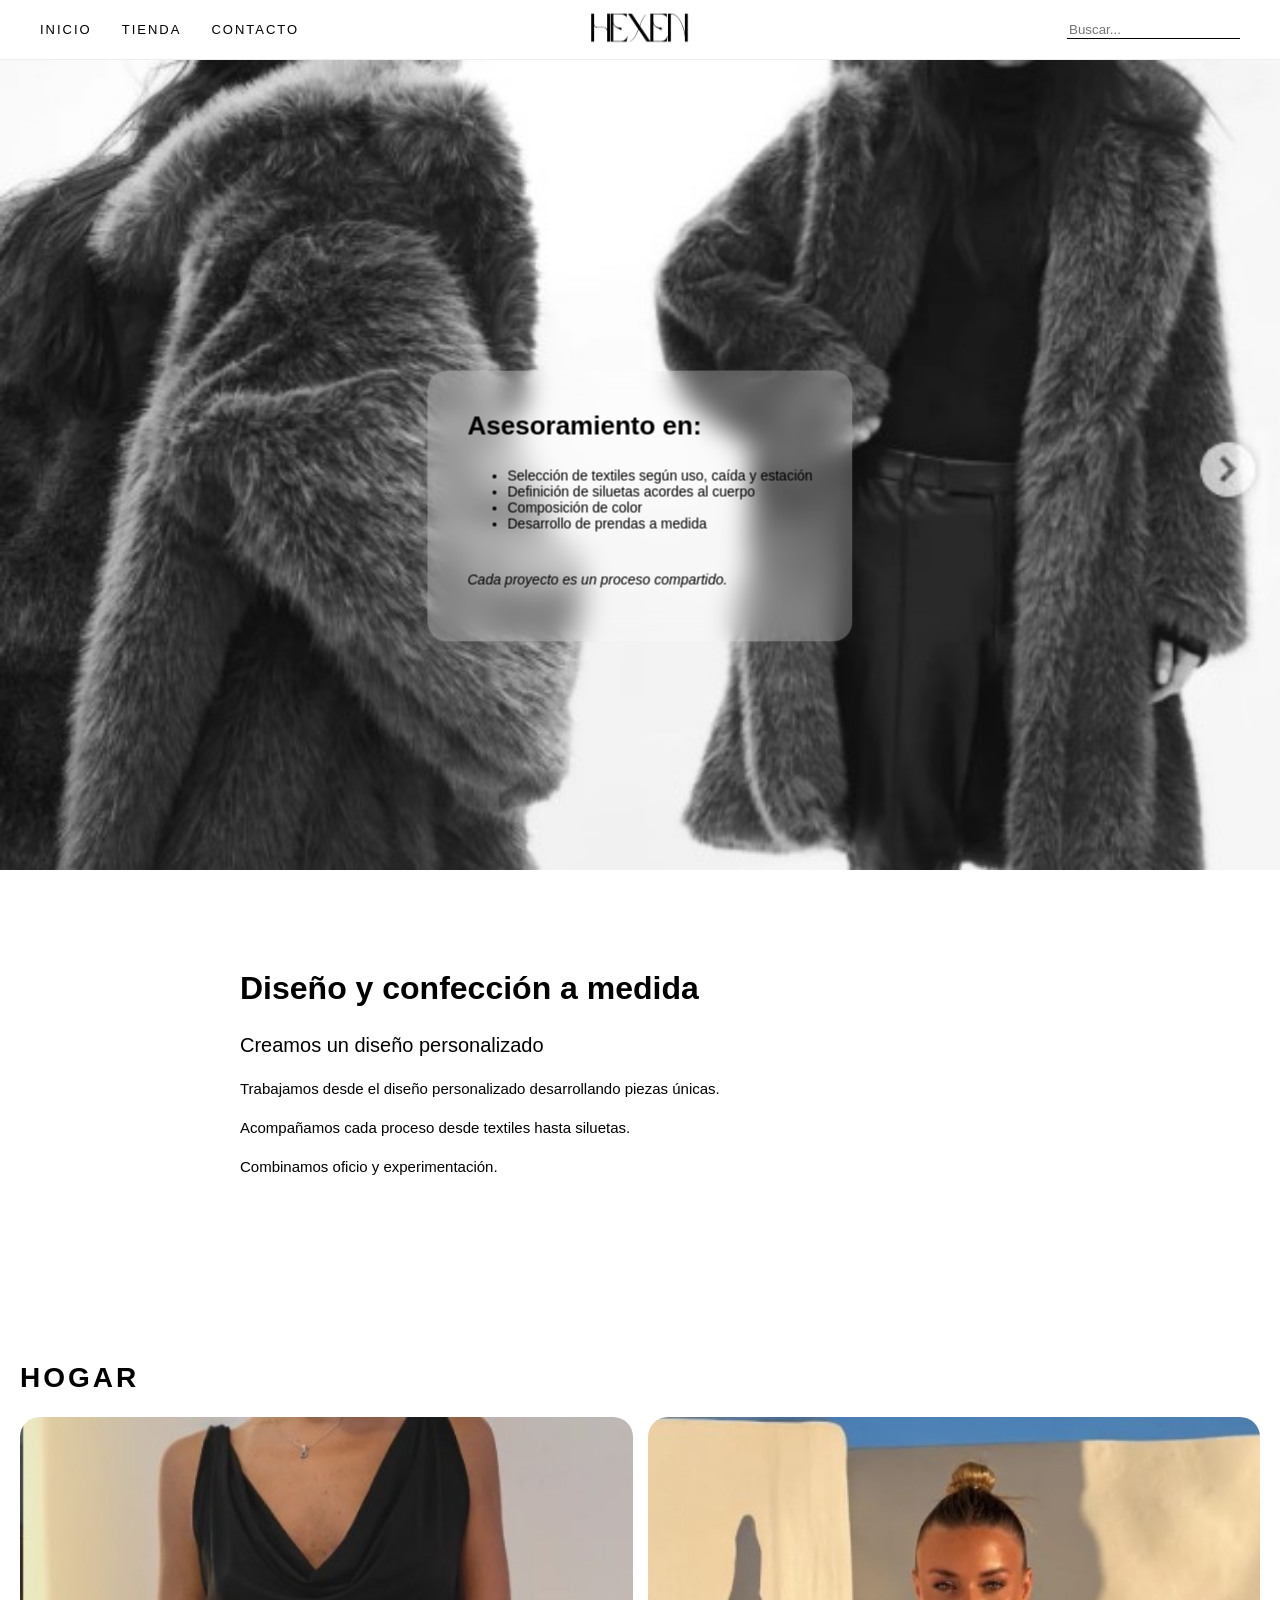
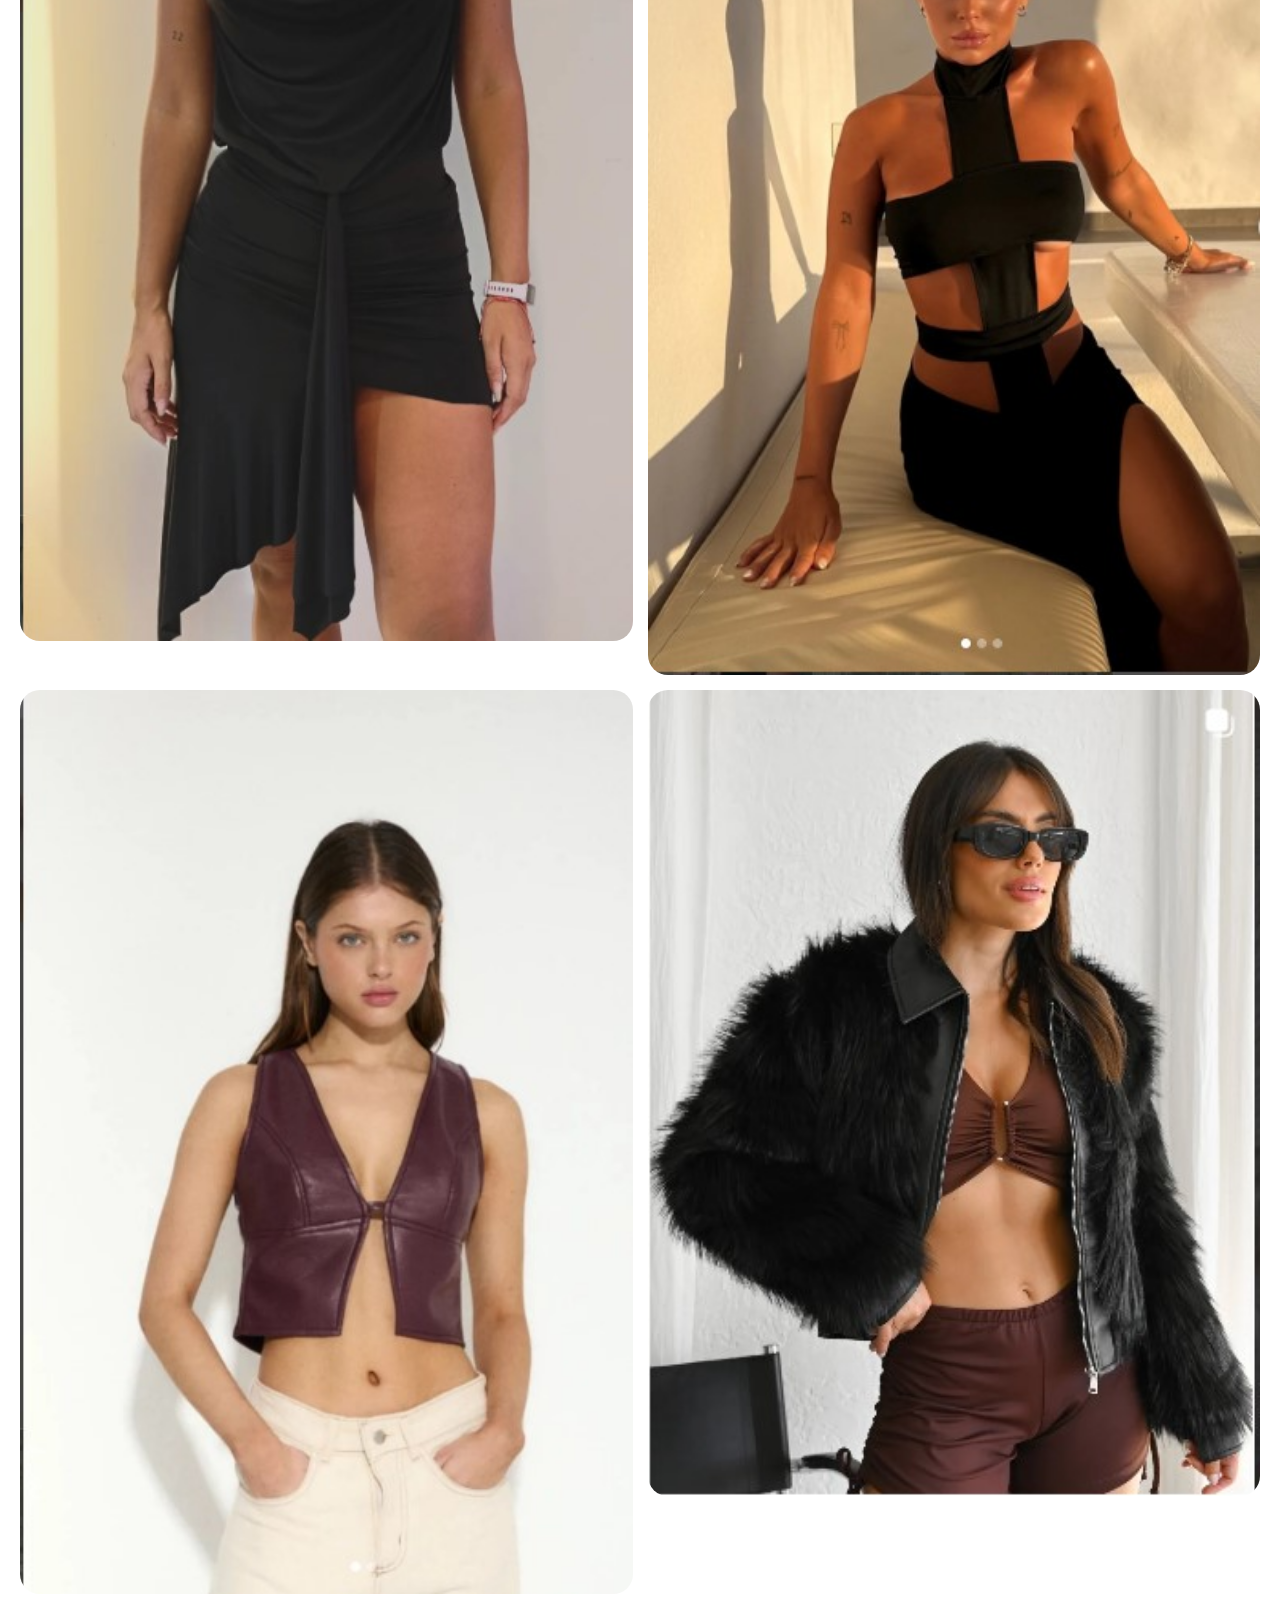
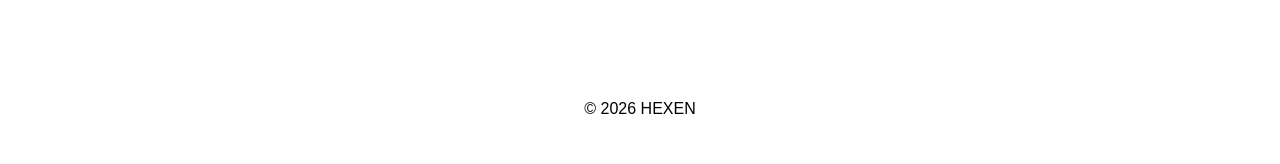
<file: index.html>
<!DOCTYPE html>
<html lang="es">
<head>
  <meta charset="UTF-8">
  <meta name="viewport" content="width=device-width, initial-scale=1.0">
  <title>HEXEN</title>
  <link rel="stylesheet" href="styles.css">
</head>

<body>

<!-- NAVBAR -->
<nav class="navbar">
  <div class="menu-toggle" id="menu-toggle">☰</div>

  <div class="nav-left" id="menu">
    <a href="index.html">Inicio</a>
    <a href="tienda.html">Tienda</a>
    <a href="contacto.html">Contacto</a>
  </div>

  <div class="nav-center">
    <img src="logo.png" class="logo">
  </div>

  <div class="nav-right">
    <input type="text" placeholder="Buscar..." class="buscador">
  </div>
</nav>

<!-- HERO -->
<section class="hero">
  <img src="portada.jpg" class="hero-img">

  <div class="hero-texto">
    <h1>Asesoramiento en:</h1>
    <ul>
      <li>Selección de textiles según uso, caída y estación</li>
      <li>Definición de siluetas acordes al cuerpo</li>
      <li>Composición de color</li>
      <li>Desarrollo de prendas a medida</li>
    </ul>
    <p class="descripcion">
      Cada proyecto es un proceso compartido.
    </p>
  </div>
</section>

<!-- INTRO -->
<section class="intro">
  <h2>Diseño y confección a medida</h2>
  <h3>Creamos un diseño personalizado</h3>

  <p>Trabajamos desde el diseño personalizado desarrollando piezas únicas.</p>
  <p>Acompañamos cada proceso desde textiles hasta siluetas.</p>
  <p>Combinamos oficio y experimentación.</p>
</section>

<!-- COMERCIO -->
<section id="comercio" class="categoria">
  <h2 class="titulo-hogar">Hogar</h2>

  <div class="grid-hogar">
    <img src="hogar/hogar1.jpg">
    <img src="hogar/hogar3.jpg">
    <img src="hogar/hogar4.jpg">
    <img src="hogar/hogar5.jpg">
  </div>
</section>

<footer>
  <p>© 2026 HEXEN</p>
</footer>

<script>
  const toggle = document.getElementById("menu-toggle");
  const menu = document.getElementById("menu");

  toggle.addEventListener("click", () => {
    menu.classList.toggle("active");
  });
</script>

</body>
</html>
</file>
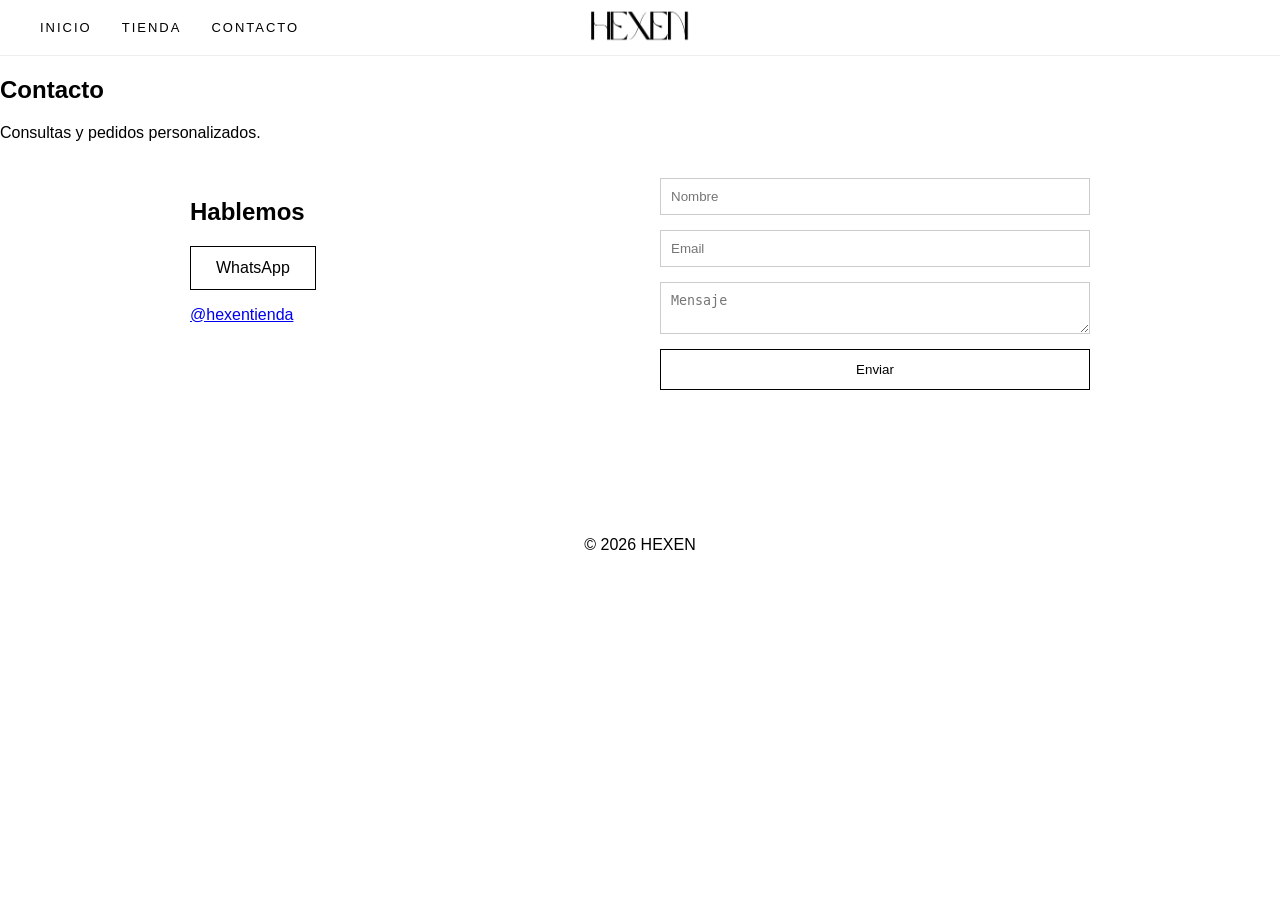
<file: contacto.html>
<!DOCTYPE html>
<html lang="es">
<head>
  <meta charset="UTF-8">
  <meta name="viewport" content="width=device-width, initial-scale=1.0">
  <title>Contacto | HEXEN</title>
  <link rel="stylesheet" href="styles.css">
</head>

<body>

<nav class="navbar">
  <div class="menu-toggle" id="menu-toggle">☰</div>

  <div class="nav-left" id="menu">
    <a href="index.html">Inicio</a>
    <a href="tienda.html">Tienda</a>
    <a href="contacto.html">Contacto</a>
  </div>

  <div class="nav-center">
    <img src="logo.png" class="logo">
  </div>
</nav>

<section class="contacto-hero">
  <h1>Contacto</h1>
  <p>Consultas y pedidos personalizados.</p>
</section>

<section class="contacto-box">

  <div>
    <h2>Hablemos</h2>

    <a href="https://wa.me/5492216176827" target="_blank" class="btn">
      WhatsApp
    </a>

    <p class="redes">
      <a href="https://www.instagram.com/hexentienda" target="_blank">
        @hexentienda
      </a>
    </p>
  </div>

  <form class="formulario">
    <input type="text" placeholder="Nombre">
    <input type="email" placeholder="Email">
    <textarea placeholder="Mensaje"></textarea>
    <button type="submit">Enviar</button>
  </form>

</section>

<footer>
  <p>© 2026 HEXEN</p>
</footer>

<script>
  const toggle = document.getElementById("menu-toggle");
  const menu = document.getElementById("menu");

  toggle.addEventListener("click", () => {
    menu.classList.toggle("active");
  });
</script>

</body>
</html>
</file>
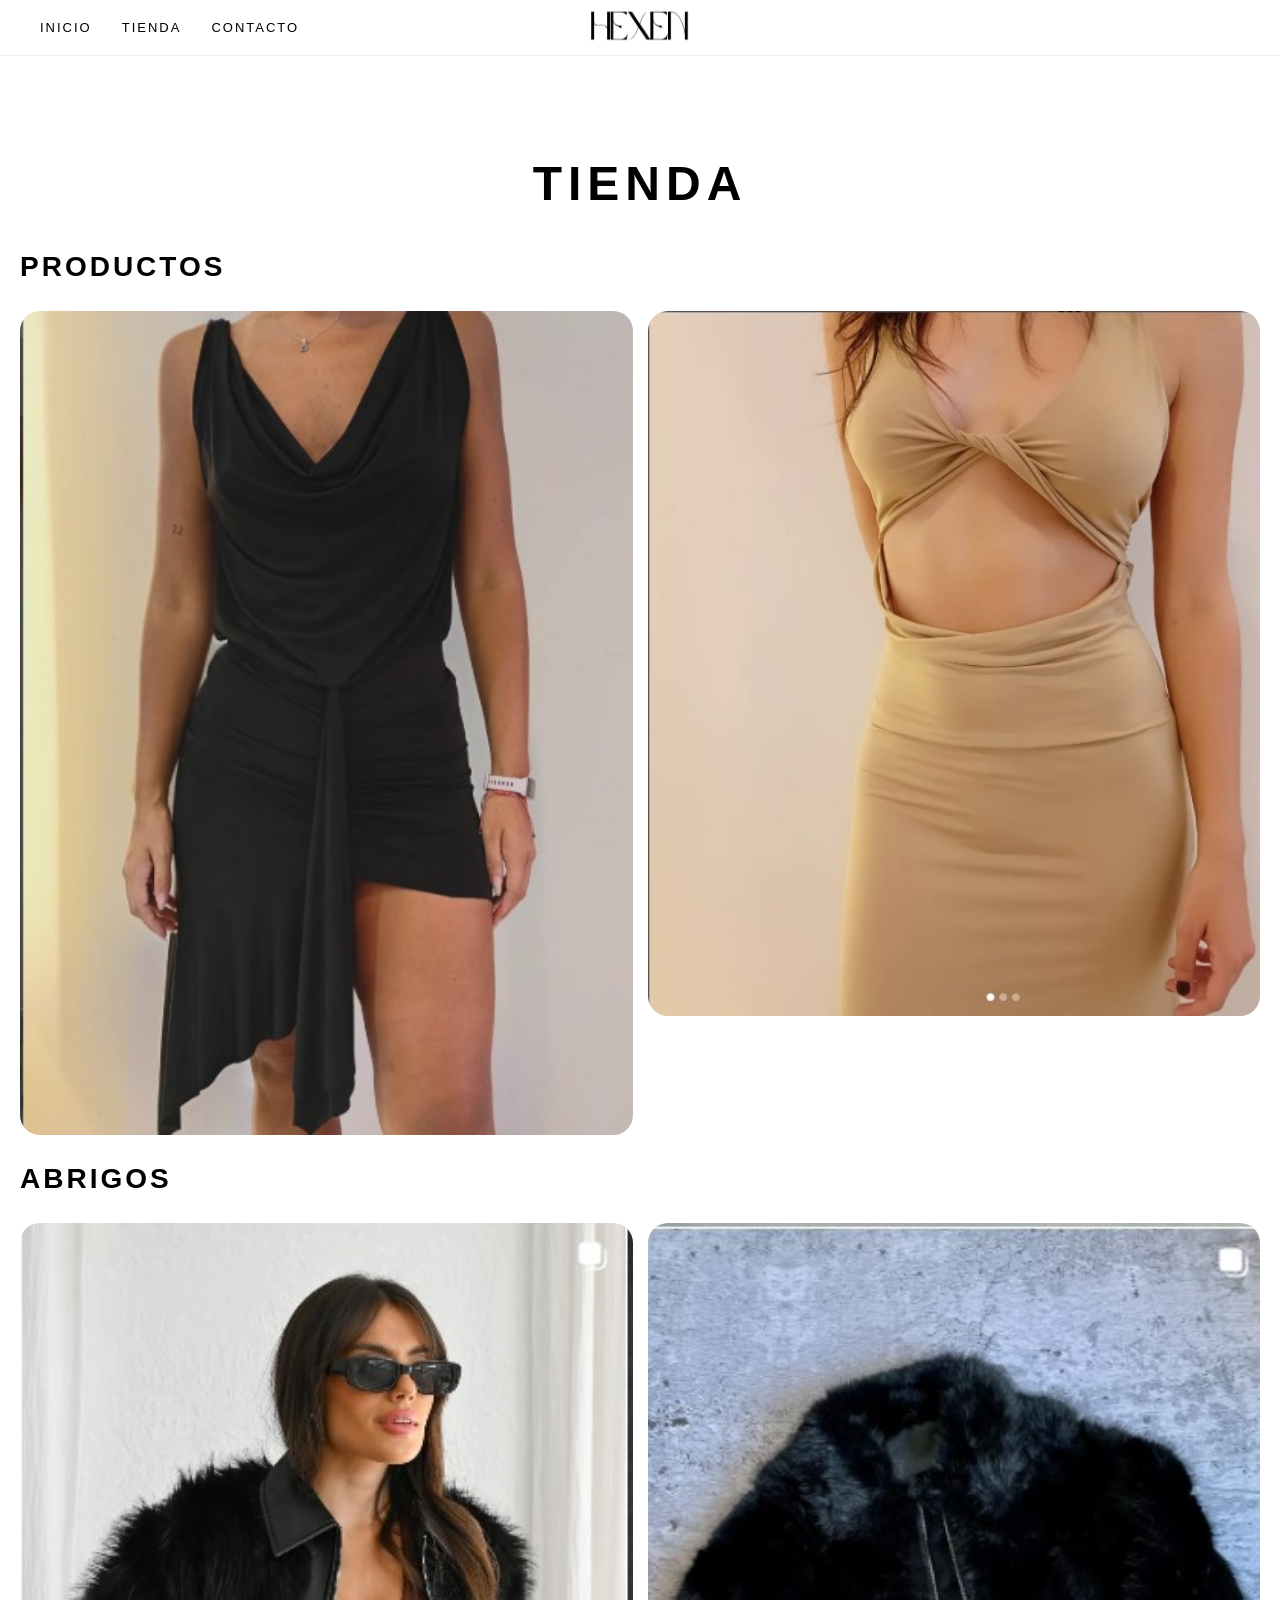
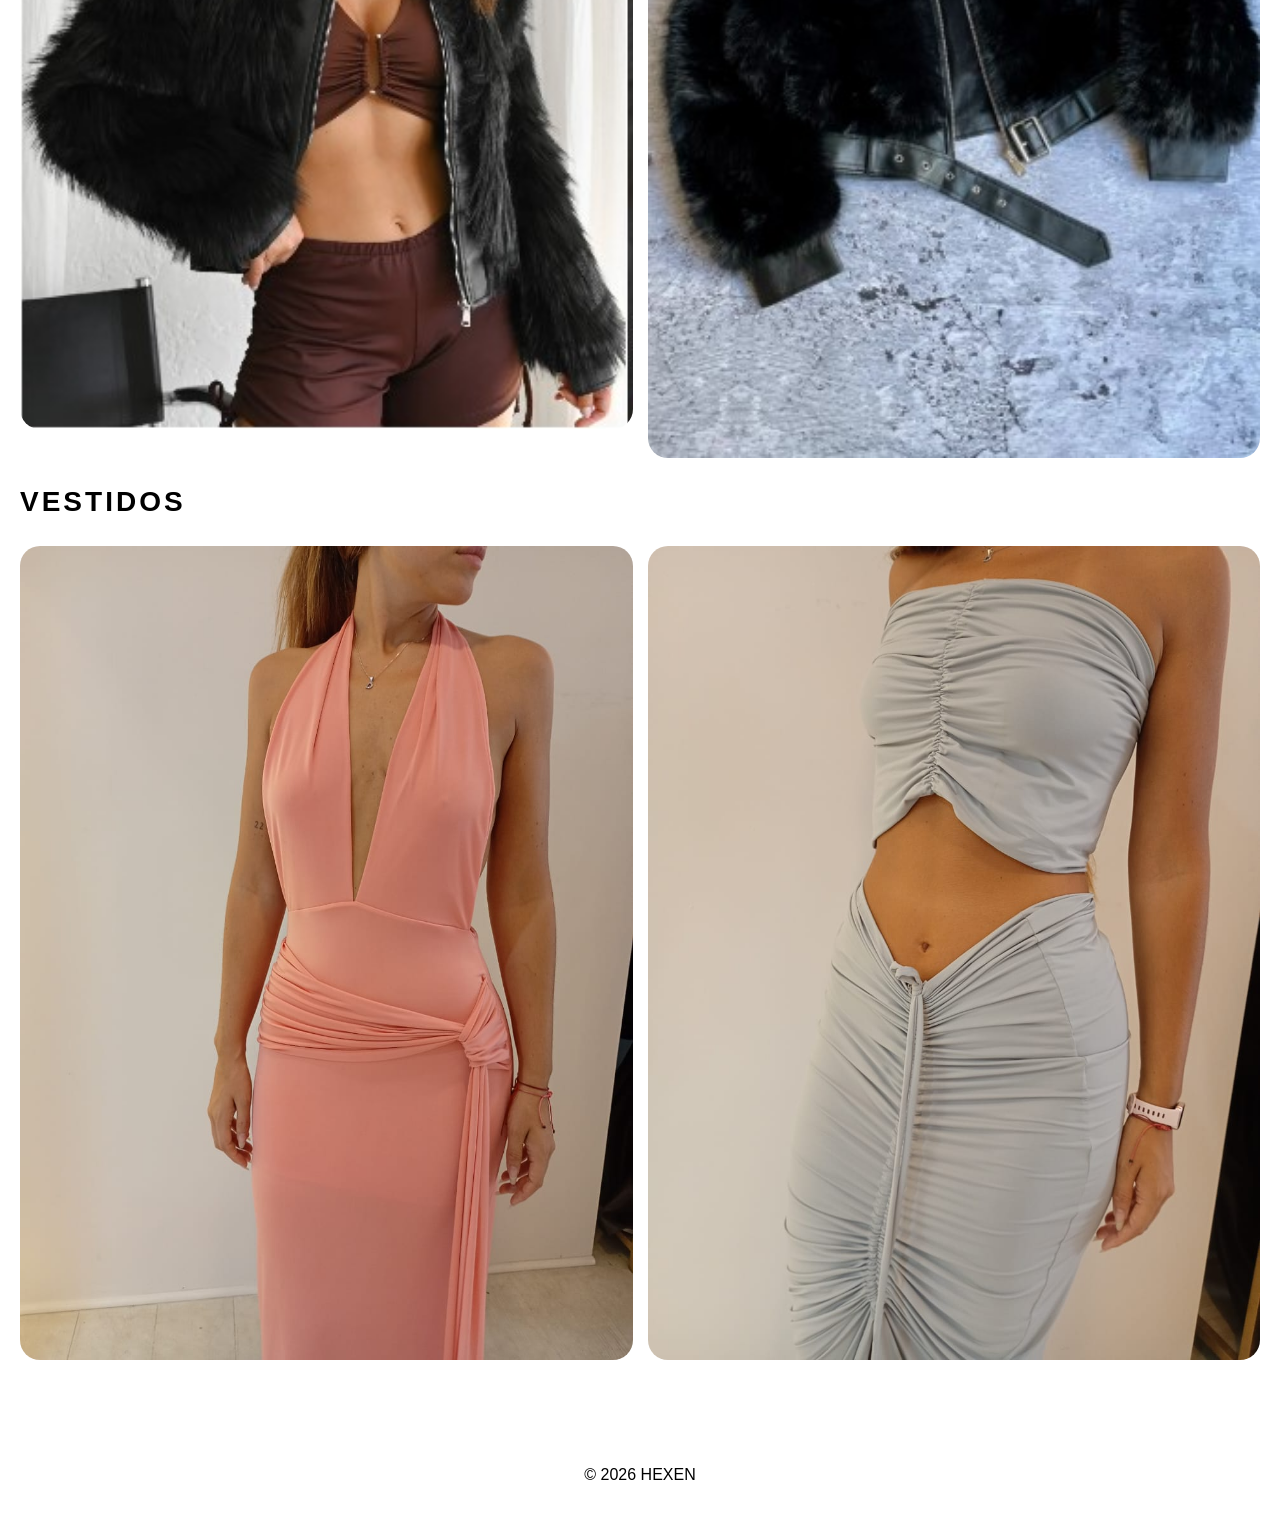
<file: tienda.html>
<!DOCTYPE html>
<html lang="es">
<head>
  <meta charset="UTF-8">
  <meta name="viewport" content="width=device-width, initial-scale=1.0">
  <title>Tienda | HEXEN</title>
  <link rel="stylesheet" href="styles.css">
</head>

<body>

<nav class="navbar">
  <div class="menu-toggle" id="menu-toggle">☰</div>

  <div class="nav-left" id="menu">
    <a href="index.html">Inicio</a>
    <a href="tienda.html">Tienda</a>
    <a href="contacto.html">Contacto</a>
  </div>

  <div class="nav-center">
    <img src="logo.png" class="logo">
  </div>
</nav>

<section class="categoria">

  <h2 class="titulo-tienda">Tienda</h2>

  <h3 class="subtitulo-tienda">Productos</h3>
  <div class="grid-tienda">
    <img src="productos/producto1.jpg">
    <img src="productos/producto2.jpg">
  </div>

  <h3 class="subtitulo-tienda">Abrigos</h3>
  <div class="grid-tienda">
    <img src="abrigos/abrigo1.jpg">
    <img src="abrigos/abrigo2.jpg">
  </div>

  <h3 class="subtitulo-tienda">Vestidos</h3>
  <div class="grid-tienda">
    <img src="vestidos/vestido1.jpg">
    <img src="vestidos/vestido2.jpg">
  </div>

</section>

<footer>
  <p>© 2026 HEXEN</p>
</footer>

<script>
  const toggle = document.getElementById("menu-toggle");
  const menu = document.getElementById("menu");

  toggle.addEventListener("click", () => {
    menu.classList.toggle("active");
  });
</script>

</body>
</html>
</file>
<file: styles.css>
/* RESET */
body {
  margin: 0;
  font-family: Arial, Helvetica, sans-serif;
  background: white;
  color: black;
}

/* ================= NAVBAR ================= */

.navbar {
  display: flex;
  align-items: center;
  justify-content: space-between;
  padding: 20px 40px;
  position: relative;
  border-bottom: 1px solid #eee;
}

/* LOGO CENTRADO */
.nav-center {
  position: absolute;
  left: 50%;
  transform: translateX(-50%);
}

.logo {
  height: 40px;
}

/* MENÚ */
.nav-left {
  display: flex;
  gap: 30px;
}

.nav-left a {
  text-decoration: none;
  color: black;
  font-size: 13px;
  letter-spacing: 2px;
  text-transform: uppercase;
  transition: 0.3s;
}

.nav-left a:hover {
  opacity: 0.5;
}

/* BUSCADOR */
.buscador {
  border: none;
  border-bottom: 1px solid black;
  outline: none;
}

/* HAMBURGUESA */
.menu-toggle {
  display: none;
  font-size: 28px;
  cursor: pointer;
  z-index: 1001;
}

/* ================= HERO ================= */

.hero {
  position: relative;
  height: 90vh;
}

.hero-img {
  width: 100%;
  height: 100%;
  object-fit: cover;
}

.hero-texto {
  position: absolute;
  top: 55%;
  left: 50%;
  transform: translate(-50%, -50%);
  
  padding: 40px;
  max-width: 600px;

  background: rgba(255, 255, 255, 0.25);
  backdrop-filter: blur(12px);

  border-radius: 20px;
  display: flex;
  flex-direction: column;
  gap: 10px;
}

.hero-texto h1 {
  margin: 0;
  font-size: 26px;
}

.hero-texto li {
  font-size: 14px;
}

.descripcion {
  font-size: 14px;
  font-style: italic;
}

/* ================= INTRO ================= */

.intro {
  max-width: 800px;
  margin: 100px auto;
  padding: 0 20px;
}

.intro h2 {
  font-size: 32px;
}

.intro h3 {
  font-size: 20px;
  font-weight: normal;
}

.intro p {
  font-size: 15px;
  line-height: 1.6;
}

/* ================= GRID ================= */

.categoria {
  padding: 60px 20px;
}

.grid-hogar,
.grid-tienda {
  display: grid;
  grid-template-columns: repeat(2, 1fr);
  gap: 15px;
}

.grid-hogar img,
.grid-tienda img {
  width: 100%;
  border-radius: 20px;
}

.grid-tienda img {
  transition: 0.3s;
}

.grid-tienda img:hover {
  transform: scale(1.03);
}

/* ================= TITULOS ================= */

.titulo-tienda {
  font-size: 48px;
  letter-spacing: 6px;
  text-transform: uppercase;
  text-align: center;
}

.subtitulo-tienda,
.titulo-hogar {
  font-size: 28px;
  letter-spacing: 3px;
  text-transform: uppercase;
}

/* ================= BOTONES ================= */

.btn {
  display: inline-block;
  padding: 12px 25px;
  border: 1px solid black;
  text-decoration: none;
  color: black;
  transition: 0.3s;
}

.btn:hover {
  background: black;
  color: white;
}

/* ================= CONTACTO ================= */

.contacto-box {
  display: grid;
  grid-template-columns: 1fr 1fr;
  gap: 40px;
  max-width: 900px;
  margin: 0 auto 80px;
  padding: 20px;
}

.formulario {
  display: flex;
  flex-direction: column;
  gap: 15px;
}

.formulario input,
.formulario textarea {
  padding: 10px;
  border: 1px solid #ccc;
}

.formulario button {
  padding: 12px;
  border: 1px solid black;
  background: white;
  cursor: pointer;
}

.formulario button:hover {
  background: black;
  color: white;
}

/* ================= FOOTER ================= */

footer {
  text-align: center;
  padding: 30px;
}

/* ================= 📱 MOBILE PRO ================= */

@media (max-width: 768px) {

  .menu-toggle {
    display: block;
  }

  .nav-right {
    display: none;
  }

  /* MENÚ FULLSCREEN */
  .nav-left {
    position: fixed;
    top: 0;
    left: -100%;
    width: 100%;
    height: 100vh;
    background: white;
    flex-direction: column;
    justify-content: center;
    align-items: center;
    transition: 0.4s;
  }

  .nav-left a {
    font-size: 22px;
    margin: 15px 0;
  }

  .nav-left.active {
    left: 0;
  }

  /* LOGO */
  .logo {
    height: 30px;
  }

  /* GRID */
  .grid-hogar,
  .grid-tienda {
    grid-template-columns: 1fr;
  }

  .contacto-box {
    grid-template-columns: 1fr;
  }
}
</file>
